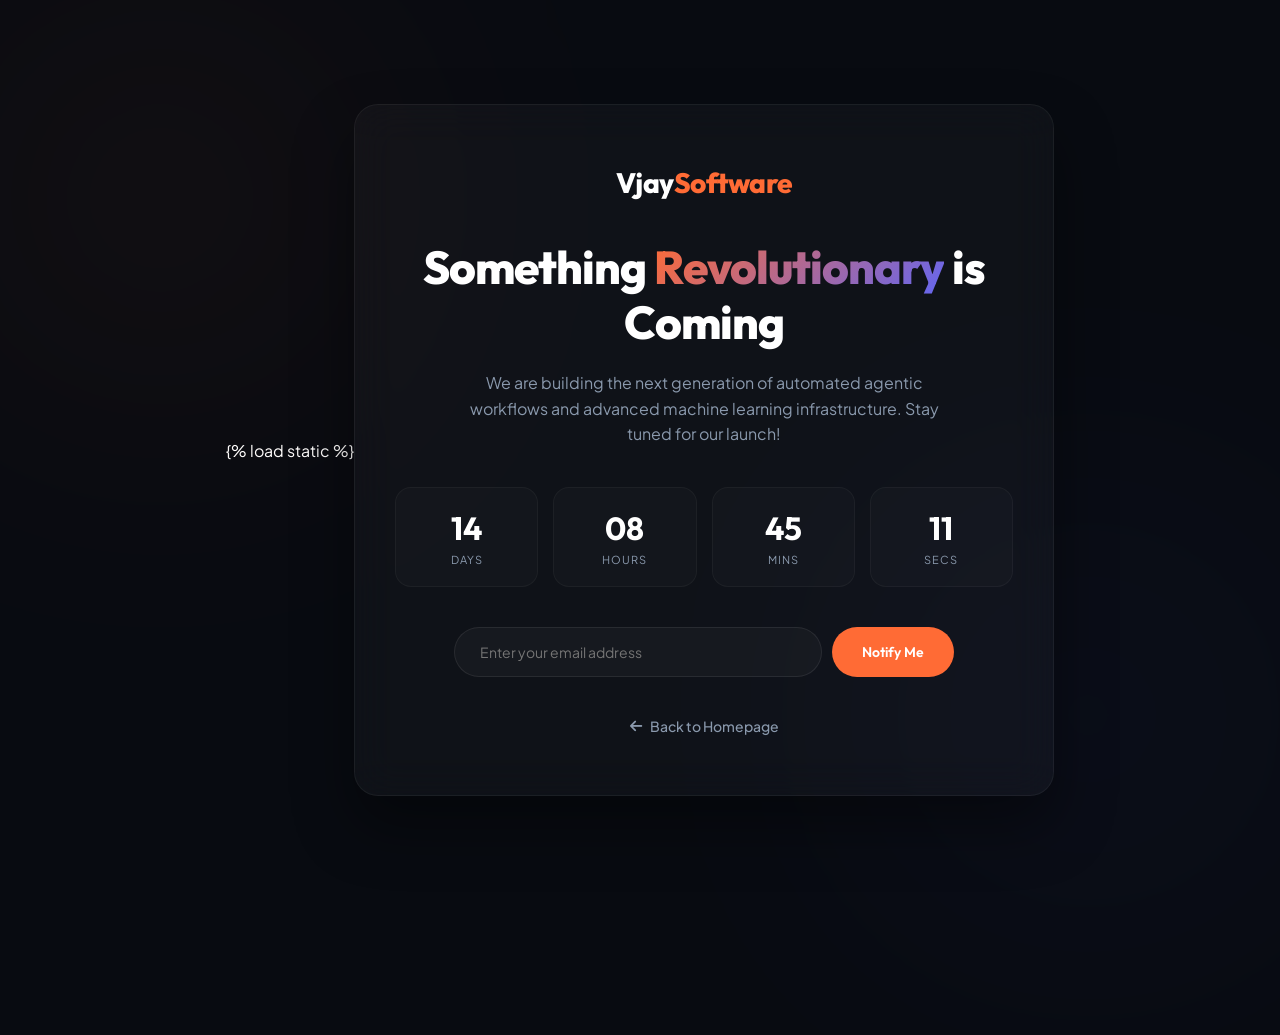
<file: backend/templates/landing/coming_soon.html>
{% load static %}
<!DOCTYPE html>
<html lang="en">
<head>
    <meta charset="UTF-8">
    <meta name="viewport" content="width=device-width, initial-scale=1.0">
    <title>Coming Soon - VjaySoftware AI</title>
    
    <!-- Google Fonts -->
    <link href="https://fonts.googleapis.com/css2?family=Outfit:wght@300;400;500;600;700;800&family=Plus+Jakarta+Sans:wght@300;400;500;600;700;800&display=swap" rel="stylesheet">
    
    <!-- FontAwesome for Icons -->
    <link rel="stylesheet" href="https://cdnjs.cloudflare.com/ajax/libs/font-awesome/6.4.0/css/all.min.css">
    
    <!-- Custom Style for Coming Soon -->
    <style>
        :root {
            --primary: #ff6b35;
            --primary-rgb: 255, 107, 53;
            --secondary: #6366f1;
            --background-dark: #080b11;
            --background-card: rgba(255, 255, 255, 0.03);
            --text-contrast: #ffffff;
            --text-muted: #8a99ad;
            --font-heading: 'Outfit', sans-serif;
            --font-body: 'Plus Jakarta Sans', sans-serif;
        }

        * {
            margin: 0;
            padding: 0;
            box-sizing: border-box;
        }

        body {
            background-color: var(--background-dark);
            color: var(--text-contrast);
            font-family: var(--font-body);
            min-height: 100vh;
            display: flex;
            align-items: center;
            justify-content: center;
            overflow-x: hidden;
            position: relative;
        }

        /* Ambient Glow Backgrounds */
        .ambient-glow {
            position: absolute;
            border-radius: 50%;
            pointer-events: none;
            filter: blur(140px);
            opacity: 0.35;
            z-index: 1;
        }

        .glow-1 {
            top: -10%;
            left: -10%;
            width: 45vw;
            height: 45vw;
            background: radial-gradient(circle, rgba(var(--primary-rgb), 0.3) 0%, rgba(0,0,0,0) 70%);
        }

        .glow-2 {
            bottom: -15%;
            right: -10%;
            width: 50vw;
            height: 50vw;
            background: radial-gradient(circle, rgba(99, 102, 241, 0.25) 0%, rgba(0,0,0,0) 70%);
        }

        /* Card Container */
        .coming-soon-container {
            position: relative;
            z-index: 2;
            max-width: 700px;
            width: 90%;
            background: var(--background-card);
            border: 1px solid rgba(255, 255, 255, 0.05);
            backdrop-filter: blur(20px);
            border-radius: 24px;
            padding: 60px 40px;
            text-align: center;
            box-shadow: 0 30px 60px rgba(0, 0, 0, 0.4);
        }

        .logo {
            font-family: var(--font-heading);
            font-size: 28px;
            font-weight: 800;
            color: var(--text-contrast);
            text-decoration: none;
            margin-bottom: 40px;
            display: inline-block;
            letter-spacing: -0.5px;
        }

        .logo span {
            color: var(--primary);
        }

        h1 {
            font-family: var(--font-heading);
            font-size: 46px;
            font-weight: 800;
            line-height: 1.2;
            margin-bottom: 20px;
            letter-spacing: -1px;
        }

        .highlight {
            background: linear-gradient(135deg, var(--primary) 0%, var(--secondary) 100%);
            -webkit-background-clip: text;
            -webkit-text-fill-color: transparent;
        }

        p {
            color: var(--text-muted);
            font-size: 16px;
            line-height: 1.6;
            margin-bottom: 40px;
            max-width: 500px;
            margin-left: auto;
            margin-right: auto;
        }

        /* Countdown Grid */
        .countdown-grid {
            display: grid;
            grid-template-columns: repeat(4, 1fr);
            gap: 15px;
            margin-bottom: 40px;
        }

        .countdown-item {
            background: rgba(255, 255, 255, 0.02);
            border: 1px solid rgba(255, 255, 255, 0.04);
            border-radius: 16px;
            padding: 20px 10px;
        }

        .countdown-item h3 {
            font-family: var(--font-heading);
            font-size: 32px;
            font-weight: 700;
            color: var(--text-contrast);
        }

        .countdown-item span {
            font-size: 11px;
            text-transform: uppercase;
            letter-spacing: 1px;
            color: var(--text-muted);
            display: block;
            margin-top: 5px;
        }

        /* Form */
        .signup-form {
            display: flex;
            gap: 10px;
            max-width: 500px;
            margin: 0 auto 40px auto;
        }

        .signup-form input {
            flex: 1;
            background: rgba(255, 255, 255, 0.03);
            border: 1px solid rgba(255, 255, 255, 0.08);
            border-radius: 30px;
            padding: 15px 25px;
            color: var(--text-contrast);
            font-family: var(--font-body);
            font-size: 14px;
            outline: none;
            transition: border-color 0.3s;
        }

        .signup-form input:focus {
            border-color: var(--primary);
        }

        .signup-form button {
            background: var(--primary);
            border: none;
            border-radius: 30px;
            color: white;
            font-family: var(--font-heading);
            font-size: 14px;
            font-weight: 600;
            padding: 0 30px;
            cursor: pointer;
            transition: all 0.3s;
        }

        .signup-form button:hover {
            transform: translateY(-2px);
            box-shadow: 0 5px 15px rgba(var(--primary-rgb), 0.3);
        }

        .back-home {
            display: inline-flex;
            align-items: center;
            gap: 8px;
            color: var(--text-muted);
            text-decoration: none;
            font-weight: 500;
            font-size: 14px;
            transition: color 0.3s;
        }

        .back-home:hover {
            color: var(--primary);
        }

        @media (max-width: 768px) {
            h1 {
                font-size: 36px;
            }
            .coming-soon-container {
                padding: 40px 20px;
            }
            .countdown-grid {
                gap: 10px;
            }
            .countdown-item h3 {
                font-size: 24px;
            }
            .signup-form {
                flex-direction: column;
            }
            .signup-form button {
                padding: 15px 0;
            }
        }
    </style>
</head>
<body>
    <div class="ambient-glow glow-1"></div>
    <div class="ambient-glow glow-2"></div>

    <div class="coming-soon-container">
        <a href="/" class="logo">Vjay<span>Software</span></a>
        <h1>Something <span class="highlight">Revolutionary</span> is Coming</h1>
        <p>We are building the next generation of automated agentic workflows and advanced machine learning infrastructure. Stay tuned for our launch!</p>
        
        <div class="countdown-grid">
            <div class="countdown-item">
                <h3 id="days">14</h3>
                <span>Days</span>
            </div>
            <div class="countdown-item">
                <h3 id="hours">08</h3>
                <span>Hours</span>
            </div>
            <div class="countdown-item">
                <h3 id="minutes">45</h3>
                <span>Mins</span>
            </div>
            <div class="countdown-item">
                <h3 id="seconds">12</h3>
                <span>Secs</span>
            </div>
        </div>

        <form class="signup-form" onsubmit="event.preventDefault(); alert('Thank you for subscribing!');">
            <input type="email" placeholder="Enter your email address" required>
            <button type="submit">Notify Me</button>
        </form>

        <a href="/" class="back-home"><i class="fa-solid fa-arrow-left"></i> Back to Homepage</a>
    </div>

    <script>
        // Simple countdown logic
        let days = 14, hours = 8, minutes = 45, seconds = 12;
        setInterval(() => {
            seconds--;
            if (seconds < 0) {
                seconds = 59;
                minutes--;
                if (minutes < 0) {
                    minutes = 59;
                    hours--;
                    if (hours < 0) {
                        hours = 23;
                        days--;
                        if (days < 0) {
                            days = 14;
                        }
                    }
                }
            }
            document.getElementById('days').innerText = String(days).padStart(2, '0');
            document.getElementById('hours').innerText = String(hours).padStart(2, '0');
            document.getElementById('minutes').innerText = String(minutes).padStart(2, '0');
            document.getElementById('seconds').innerText = String(seconds).padStart(2, '0');
        }, 1000);
    </script>
</body>
</html>
</file>
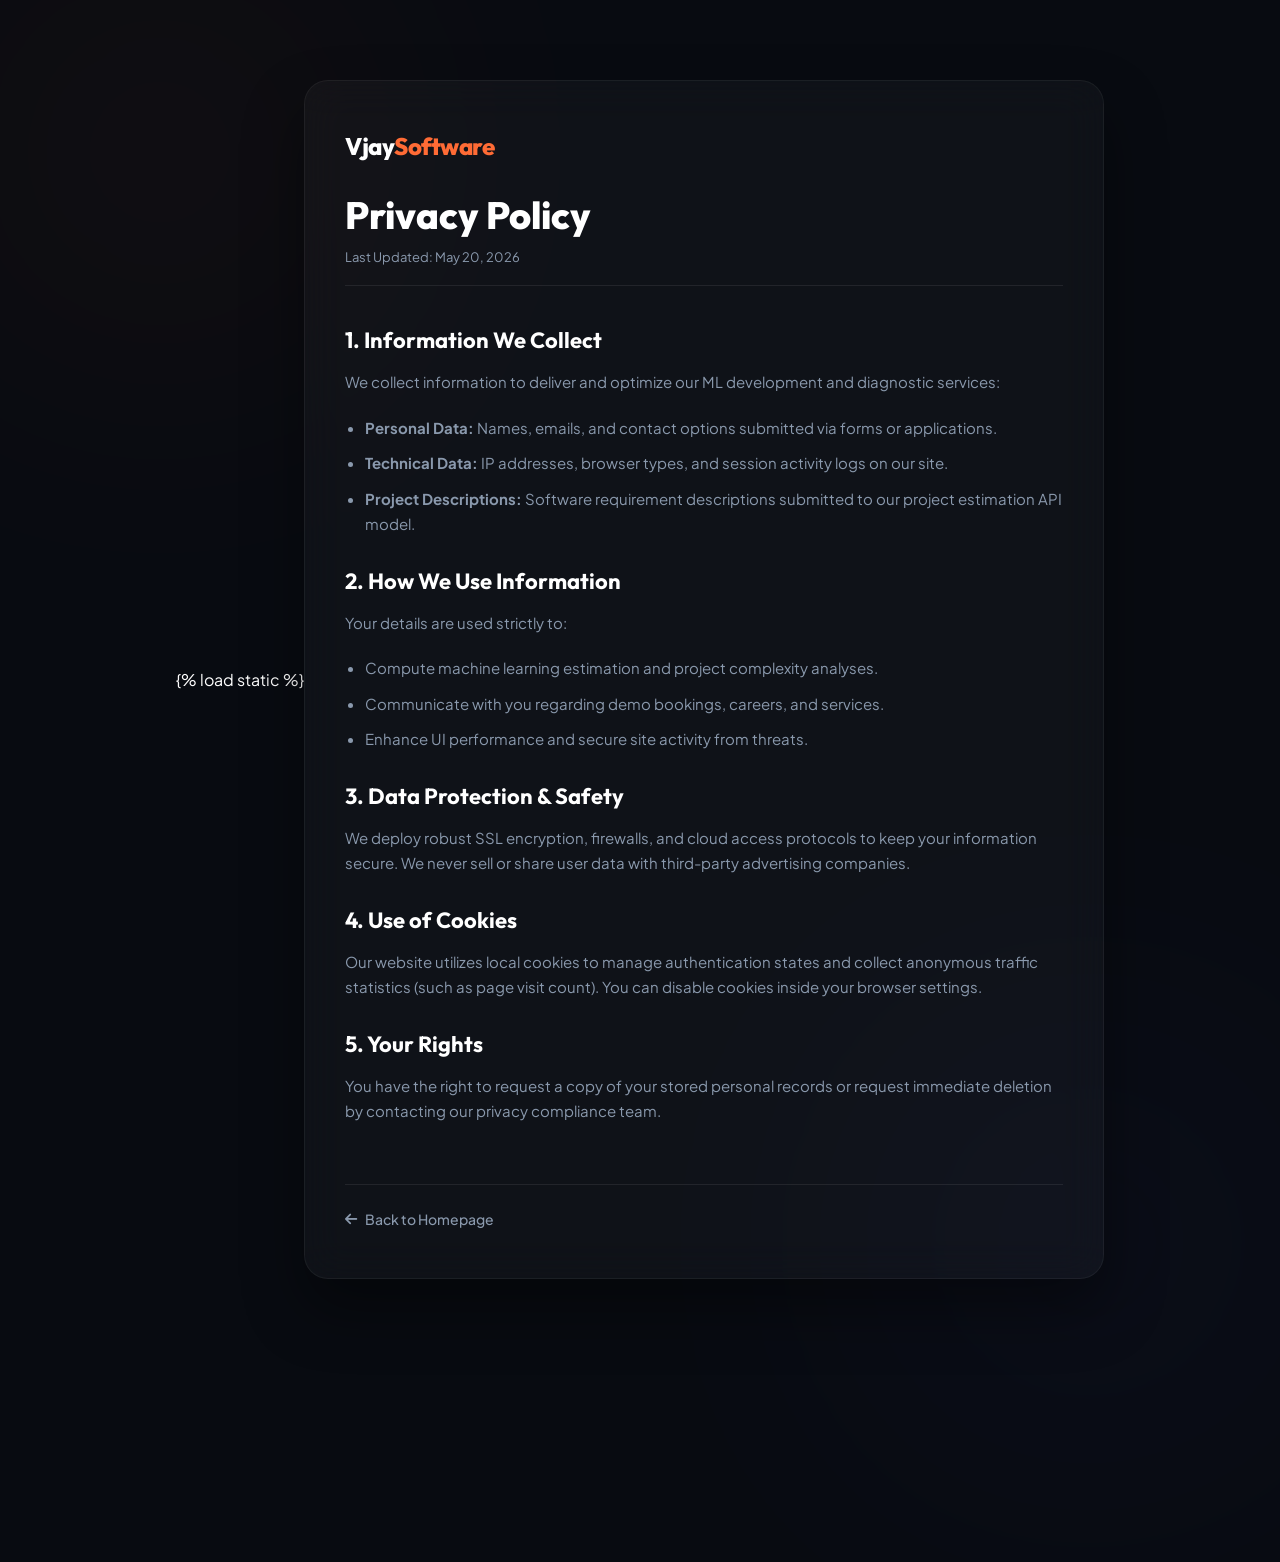
<file: backend/templates/landing/privacy.html>
{% load static %}
<!DOCTYPE html>
<html lang="en">
<head>
    <meta charset="UTF-8">
    <meta name="viewport" content="width=device-width, initial-scale=1.0">
    <title>Privacy Policy - VjaySoftware AI</title>
    
    <!-- Google Fonts -->
    <link href="https://fonts.googleapis.com/css2?family=Outfit:wght@300;400;500;600;700;800&family=Plus+Jakarta+Sans:wght@300;400;500;600;700;800&display=swap" rel="stylesheet">
    
    <!-- FontAwesome for Icons -->
    <link rel="stylesheet" href="https://cdnjs.cloudflare.com/ajax/libs/font-awesome/6.4.0/css/all.min.css">
    
    <!-- Custom Style for Privacy Policy -->
    <style>
        :root {
            --primary: #ff6b35;
            --primary-rgb: 255, 107, 53;
            --secondary: #6366f1;
            --background-dark: #080b11;
            --background-card: rgba(255, 255, 255, 0.03);
            --text-contrast: #ffffff;
            --text-muted: #8a99ad;
            --font-heading: 'Outfit', sans-serif;
            --font-body: 'Plus Jakarta Sans', sans-serif;
        }

        * {
            margin: 0;
            padding: 0;
            box-sizing: border-box;
        }

        body {
            background-color: var(--background-dark);
            color: var(--text-contrast);
            font-family: var(--font-body);
            min-height: 100vh;
            display: flex;
            align-items: center;
            justify-content: center;
            overflow-x: hidden;
            position: relative;
            padding: 80px 0;
        }

        /* Ambient Glow Backgrounds */
        .ambient-glow {
            position: absolute;
            border-radius: 50%;
            pointer-events: none;
            filter: blur(140px);
            opacity: 0.3;
            z-index: 1;
        }

        .glow-1 {
            top: -10%;
            left: -10%;
            width: 45vw;
            height: 45vw;
            background: radial-gradient(circle, rgba(var(--primary-rgb), 0.3) 0%, rgba(0,0,0,0) 70%);
        }

        .glow-2 {
            bottom: -15%;
            right: -10%;
            width: 50vw;
            height: 50vw;
            background: radial-gradient(circle, rgba(99, 102, 241, 0.25) 0%, rgba(0,0,0,0) 70%);
        }

        /* Card Container */
        .privacy-container {
            position: relative;
            z-index: 2;
            max-width: 800px;
            width: 90%;
            background: var(--background-card);
            border: 1px solid rgba(255, 255, 255, 0.05);
            backdrop-filter: blur(20px);
            border-radius: 24px;
            padding: 50px 40px;
            box-shadow: 0 30px 60px rgba(0, 0, 0, 0.4);
        }

        .logo {
            font-family: var(--font-heading);
            font-size: 24px;
            font-weight: 800;
            color: var(--text-contrast);
            text-decoration: none;
            margin-bottom: 30px;
            display: inline-block;
            letter-spacing: -0.5px;
        }

        .logo span {
            color: var(--primary);
        }

        h1 {
            font-family: var(--font-heading);
            font-size: 38px;
            font-weight: 800;
            margin-bottom: 10px;
            color: var(--text-contrast);
        }

        .last-updated {
            font-size: 13px;
            color: var(--text-muted);
            margin-bottom: 40px;
            border-bottom: 1px solid rgba(255,255,255,0.08);
            padding-bottom: 20px;
        }

        h2 {
            font-family: var(--font-heading);
            font-size: 22px;
            font-weight: 700;
            margin-top: 30px;
            margin-bottom: 15px;
            color: var(--text-contrast);
        }

        p {
            color: var(--text-muted);
            font-size: 15px;
            line-height: 1.7;
            margin-bottom: 20px;
        }

        ul {
            color: var(--text-muted);
            font-size: 15px;
            line-height: 1.7;
            margin-left: 20px;
            margin-bottom: 20px;
        }

        li {
            margin-bottom: 10px;
        }

        .back-home {
            display: inline-flex;
            align-items: center;
            gap: 8px;
            color: var(--text-muted);
            text-decoration: none;
            font-weight: 500;
            font-size: 14px;
            transition: color 0.3s;
            margin-top: 40px;
            border-top: 1px solid rgba(255,255,255,0.08);
            padding-top: 25px;
            width: 100%;
        }

        .back-home:hover {
            color: var(--primary);
        }

        @media (max-width: 768px) {
            h1 {
                font-size: 30px;
            }
            .privacy-container {
                padding: 30px 20px;
            }
        }
    </style>
</head>
<body>
    <div class="ambient-glow glow-1"></div>
    <div class="ambient-glow glow-2"></div>

    <div class="privacy-container">
        <a href="/" class="logo">Vjay<span>Software</span></a>
        <h1>Privacy Policy</h1>
        <div class="last-updated">Last Updated: May 20, 2026</div>

        <h2>1. Information We Collect</h2>
        <p>We collect information to deliver and optimize our ML development and diagnostic services:
            <ul>
                <li><strong>Personal Data:</strong> Names, emails, and contact options submitted via forms or applications.</li>
                <li><strong>Technical Data:</strong> IP addresses, browser types, and session activity logs on our site.</li>
                <li><strong>Project Descriptions:</strong> Software requirement descriptions submitted to our project estimation API model.</li>
            </ul>
        </p>

        <h2>2. How We Use Information</h2>
        <p>Your details are used strictly to:
            <ul>
                <li>Compute machine learning estimation and project complexity analyses.</li>
                <li>Communicate with you regarding demo bookings, careers, and services.</li>
                <li>Enhance UI performance and secure site activity from threats.</li>
            </ul>
        </p>

        <h2>3. Data Protection & Safety</h2>
        <p>We deploy robust SSL encryption, firewalls, and cloud access protocols to keep your information secure. We never sell or share user data with third-party advertising companies.</p>

        <h2>4. Use of Cookies</h2>
        <p>Our website utilizes local cookies to manage authentication states and collect anonymous traffic statistics (such as page visit count). You can disable cookies inside your browser settings.</p>

        <h2>5. Your Rights</h2>
        <p>You have the right to request a copy of your stored personal records or request immediate deletion by contacting our privacy compliance team.</p>

        <a href="/" class="back-home"><i class="fa-solid fa-arrow-left"></i> Back to Homepage</a>
    </div>
</body>
</html>
</file>
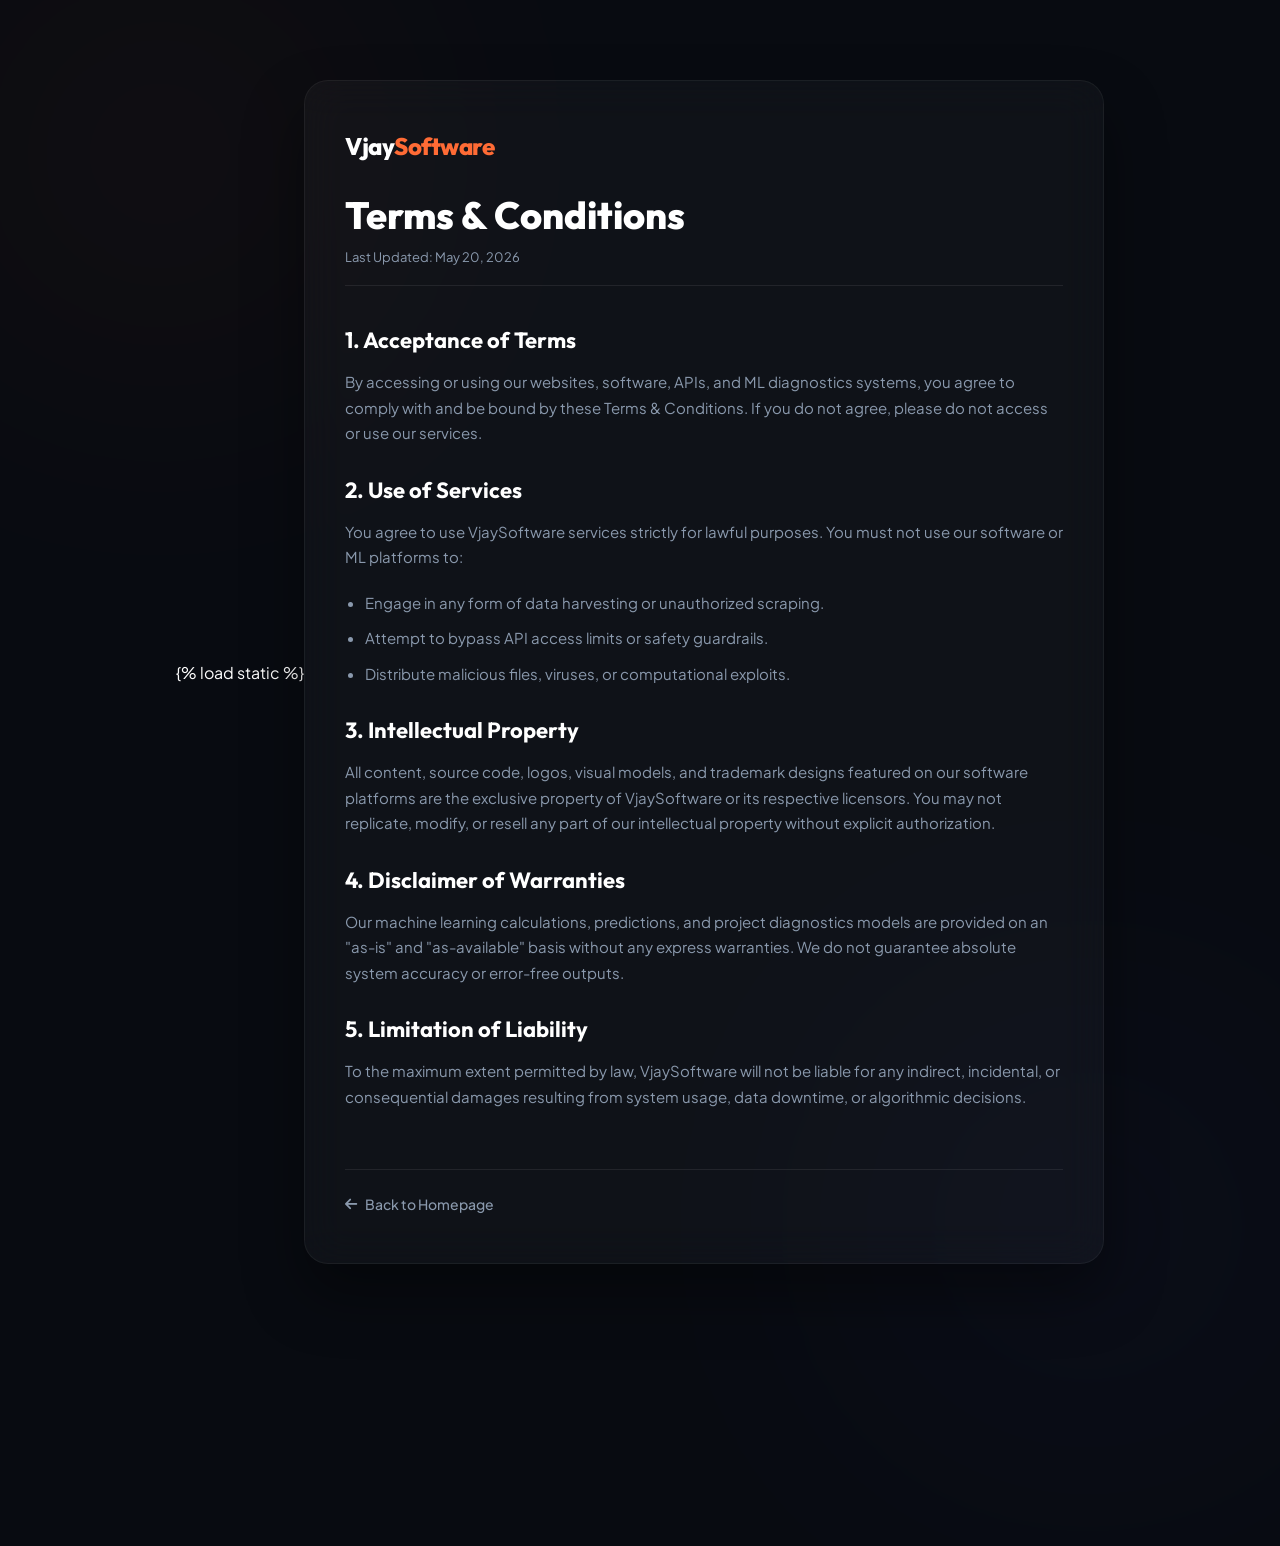
<file: backend/templates/landing/terms.html>
{% load static %}
<!DOCTYPE html>
<html lang="en">
<head>
    <meta charset="UTF-8">
    <meta name="viewport" content="width=device-width, initial-scale=1.0">
    <title>Terms & Conditions - VjaySoftware AI</title>
    
    <!-- Google Fonts -->
    <link href="https://fonts.googleapis.com/css2?family=Outfit:wght@300;400;500;600;700;800&family=Plus+Jakarta+Sans:wght@300;400;500;600;700;800&display=swap" rel="stylesheet">
    
    <!-- FontAwesome for Icons -->
    <link rel="stylesheet" href="https://cdnjs.cloudflare.com/ajax/libs/font-awesome/6.4.0/css/all.min.css">
    
    <!-- Custom Style for Terms & Conditions -->
    <style>
        :root {
            --primary: #ff6b35;
            --primary-rgb: 255, 107, 53;
            --secondary: #6366f1;
            --background-dark: #080b11;
            --background-card: rgba(255, 255, 255, 0.03);
            --text-contrast: #ffffff;
            --text-muted: #8a99ad;
            --font-heading: 'Outfit', sans-serif;
            --font-body: 'Plus Jakarta Sans', sans-serif;
        }

        * {
            margin: 0;
            padding: 0;
            box-sizing: border-box;
        }

        body {
            background-color: var(--background-dark);
            color: var(--text-contrast);
            font-family: var(--font-body);
            min-height: 100vh;
            display: flex;
            align-items: center;
            justify-content: center;
            overflow-x: hidden;
            position: relative;
            padding: 80px 0;
        }

        /* Ambient Glow Backgrounds */
        .ambient-glow {
            position: absolute;
            border-radius: 50%;
            pointer-events: none;
            filter: blur(140px);
            opacity: 0.3;
            z-index: 1;
        }

        .glow-1 {
            top: -10%;
            left: -10%;
            width: 45vw;
            height: 45vw;
            background: radial-gradient(circle, rgba(var(--primary-rgb), 0.3) 0%, rgba(0,0,0,0) 70%);
        }

        .glow-2 {
            bottom: -15%;
            right: -10%;
            width: 50vw;
            height: 50vw;
            background: radial-gradient(circle, rgba(99, 102, 241, 0.25) 0%, rgba(0,0,0,0) 70%);
        }

        /* Card Container */
        .terms-container {
            position: relative;
            z-index: 2;
            max-width: 800px;
            width: 90%;
            background: var(--background-card);
            border: 1px solid rgba(255, 255, 255, 0.05);
            backdrop-filter: blur(20px);
            border-radius: 24px;
            padding: 50px 40px;
            box-shadow: 0 30px 60px rgba(0, 0, 0, 0.4);
        }

        .logo {
            font-family: var(--font-heading);
            font-size: 24px;
            font-weight: 800;
            color: var(--text-contrast);
            text-decoration: none;
            margin-bottom: 30px;
            display: inline-block;
            letter-spacing: -0.5px;
        }

        .logo span {
            color: var(--primary);
        }

        h1 {
            font-family: var(--font-heading);
            font-size: 38px;
            font-weight: 800;
            margin-bottom: 10px;
            color: var(--text-contrast);
        }

        .last-updated {
            font-size: 13px;
            color: var(--text-muted);
            margin-bottom: 40px;
            border-bottom: 1px solid rgba(255,255,255,0.08);
            padding-bottom: 20px;
        }

        h2 {
            font-family: var(--font-heading);
            font-size: 22px;
            font-weight: 700;
            margin-top: 30px;
            margin-bottom: 15px;
            color: var(--text-contrast);
        }

        p {
            color: var(--text-muted);
            font-size: 15px;
            line-height: 1.7;
            margin-bottom: 20px;
        }

        ul {
            color: var(--text-muted);
            font-size: 15px;
            line-height: 1.7;
            margin-left: 20px;
            margin-bottom: 20px;
        }

        li {
            margin-bottom: 10px;
        }

        .back-home {
            display: inline-flex;
            align-items: center;
            gap: 8px;
            color: var(--text-muted);
            text-decoration: none;
            font-weight: 500;
            font-size: 14px;
            transition: color 0.3s;
            margin-top: 40px;
            border-top: 1px solid rgba(255,255,255,0.08);
            padding-top: 25px;
            width: 100%;
        }

        .back-home:hover {
            color: var(--primary);
        }

        @media (max-width: 768px) {
            h1 {
                font-size: 30px;
            }
            .terms-container {
                padding: 30px 20px;
            }
        }
    </style>
</head>
<body>
    <div class="ambient-glow glow-1"></div>
    <div class="ambient-glow glow-2"></div>

    <div class="terms-container">
        <a href="/" class="logo">Vjay<span>Software</span></a>
        <h1>Terms & Conditions</h1>
        <div class="last-updated">Last Updated: May 20, 2026</div>

        <h2>1. Acceptance of Terms</h2>
        <p>By accessing or using our websites, software, APIs, and ML diagnostics systems, you agree to comply with and be bound by these Terms & Conditions. If you do not agree, please do not access or use our services.</p>

        <h2>2. Use of Services</h2>
        <p>You agree to use VjaySoftware services strictly for lawful purposes. You must not use our software or ML platforms to:
            <ul>
                <li>Engage in any form of data harvesting or unauthorized scraping.</li>
                <li>Attempt to bypass API access limits or safety guardrails.</li>
                <li>Distribute malicious files, viruses, or computational exploits.</li>
            </ul>
        </p>

        <h2>3. Intellectual Property</h2>
        <p>All content, source code, logos, visual models, and trademark designs featured on our software platforms are the exclusive property of VjaySoftware or its respective licensors. You may not replicate, modify, or resell any part of our intellectual property without explicit authorization.</p>

        <h2>4. Disclaimer of Warranties</h2>
        <p>Our machine learning calculations, predictions, and project diagnostics models are provided on an "as-is" and "as-available" basis without any express warranties. We do not guarantee absolute system accuracy or error-free outputs.</p>

        <h2>5. Limitation of Liability</h2>
        <p>To the maximum extent permitted by law, VjaySoftware will not be liable for any indirect, incidental, or consequential damages resulting from system usage, data downtime, or algorithmic decisions.</p>

        <a href="/" class="back-home"><i class="fa-solid fa-arrow-left"></i> Back to Homepage</a>
    </div>
</body>
</html>
</file>
